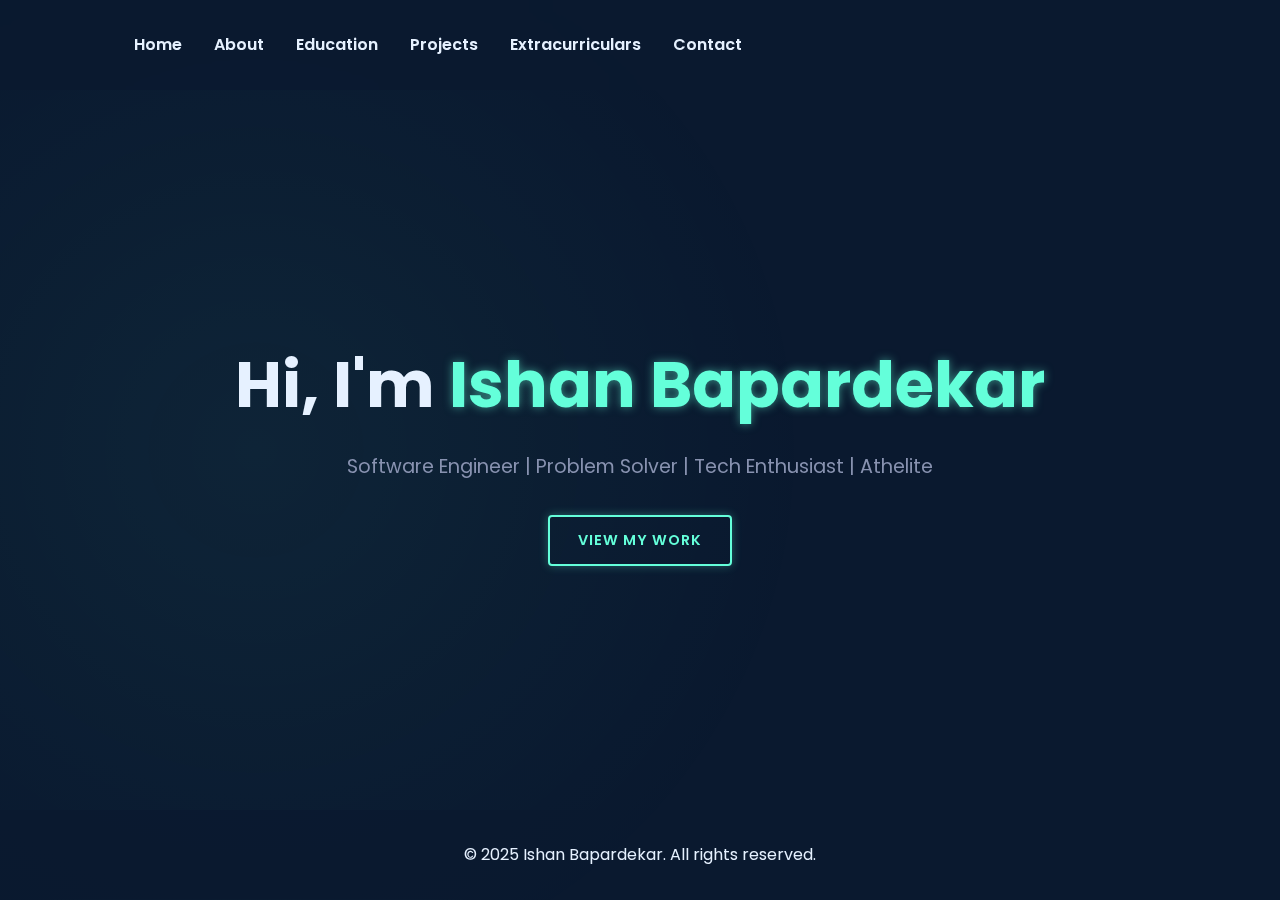
<file: index.html>
<!DOCTYPE html>
<html lang="en">
<head>
    <meta charset="UTF-8">
    <meta name="viewport" content="width=device-width, initial-scale=1.0">
    <title>Ishan Bapardekar | Software Engineer</title>
    <link rel="stylesheet" href="styles.css">
    <style>
    
    .hero {
  height: 80vh;
  display: flex;
  flex-direction: column;
  justify-content: center;
  align-items: center;
  text-align: center;
  padding: 0 5%;
}
.hero h1 span {
  display: inline-block;
  animation: 
    slideIn 0.8s ease-out forwards,
    glow 2s infinite alternate 0.8s;
}

@keyframes slideIn {
  from {
    transform: translateX(-100%);
    opacity: 0;
  }
  to {
    transform: translateX(0);
    opacity: 1;
  }
}

@keyframes glow {
  from {
    text-shadow: 0 0 5px var(--secondary);
  }
  to {
    text-shadow: 0 0 15px var(--secondary);
  }
}
.hero h1 {
  font-size: 4rem;
  margin-bottom: 1rem;
}

.hero span {
  color: var(--secondary);
}

.hero p {
  font-size: 1.2rem;
  max-width: 600px;
  margin-bottom: 2rem;
  color: var(--text-dark);
}

/* Glow Effect on Name */
.hero h1 span {
  text-shadow: 0 0 10px rgba(100, 255, 218, 0.5);
}

/* Animated Background (Optional) */
body::before {
  content: '';
  position: fixed;
  top: 0;
  left: 0;
  width: 100%;
  height: 100%;
  background: radial-gradient(circle at 20% 50%, rgba(100, 255, 218, 0.1) 0%, transparent 50%);
  z-index: -1;
  opacity: 0.5;
}
</style>
</head>
<body>
    <header>
    <nav>
      <ul>
        <li><a href="index.html">Home</a></li>
        <li><a href="about.html">About</a></li>
        <li><a href="education.html">Education</a></li>
        <li><a href="project.html">Projects</a></li>
        <li><a href="extracurriculars.html">Extracurriculars</a></li>
        <li><a href="contact.html">Contact</a></li>
      </ul>
    </nav>
    </header>
    <main>
        <section class="hero">
            <h1>Hi, I'm <span>Ishan Bapardekar</span></h1>
            <p>Software Engineer | Problem Solver | Tech Enthusiast | Athelite </p>
            <a href="project.html" class="btn"> View My Work </a>
        </section>
    </main>
    <footer>
        <p>&copy; 2025 Ishan Bapardekar. All rights reserved.</p>
    </footer>
</body>
</html>
</file>
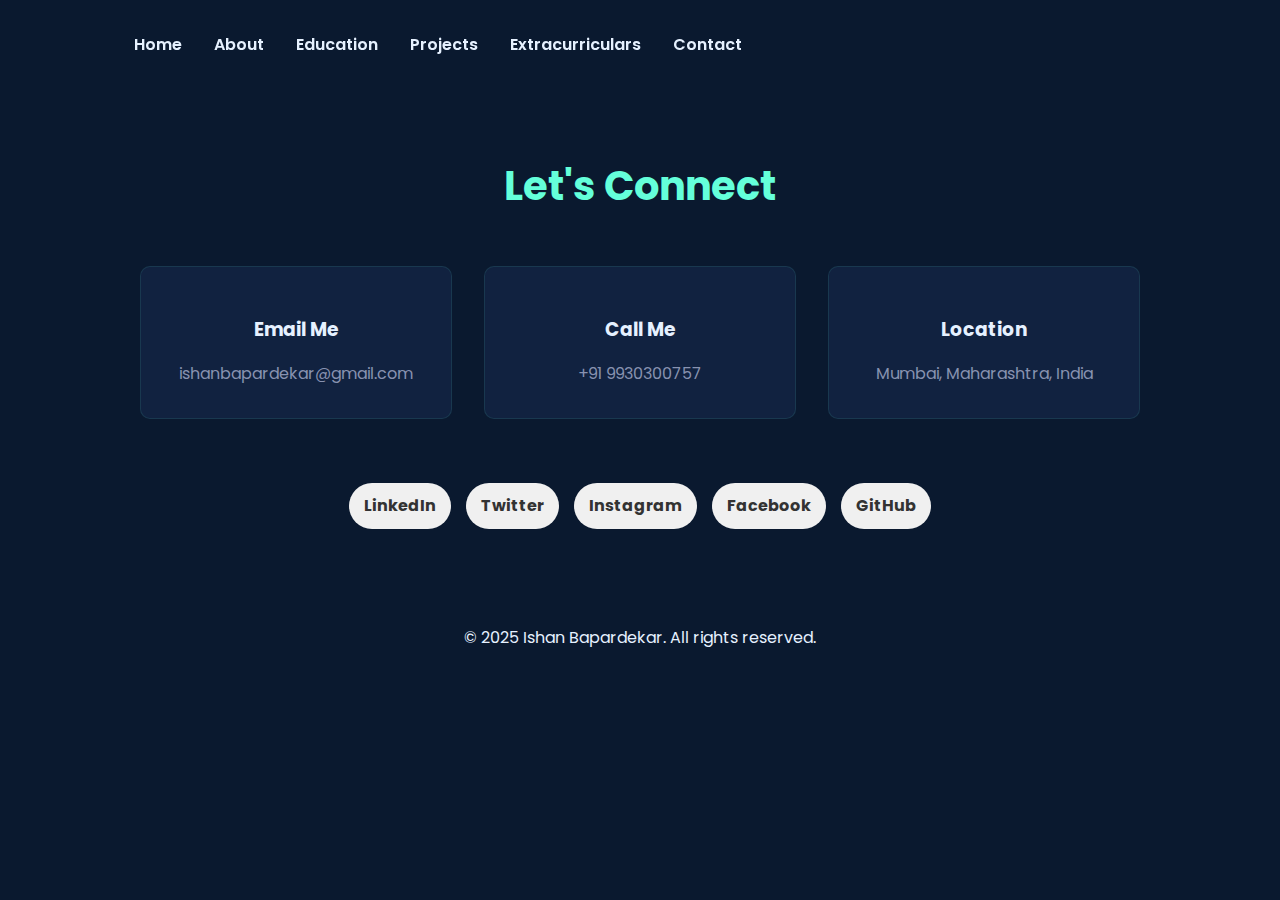
<file: contact.html>
<!DOCTYPE html>
<html lang="en">

   <head>
    <meta charset="UTF-8">
    <meta name="viewport" content="width=device-width, initial-scale=1.0">
    <title>Ishan Bapardekar | Software Engineer</title>
    <link rel="stylesheet" href="styles.css">
    <style>

 .contact-main {
    padding: 4rem 2rem;
    background: var(--primary); /* Use your theme color */
    color: var(--text);
}

.contact-section {
    max-width: 1000px;
    margin: 0 auto;
    text-align: center;
}

.contact-section h2 {
    font-size: 2.5rem;
    margin-bottom: 3rem;
    position: relative;
    display: inline-block;
    color: var(--secondary);
}
 .contact-section h2{
  display: inline-block;
  animation: 
    slideIn 1.5s ease-out forwards,
    glow 2s infinite alternate 0.8s;
}

@keyframes slideIn {
  from {
    transform: translateX(-100%);
    opacity: 0;
  }
  to {
    transform: translateX(0);
    opacity: 1;
  }
}


.contact-methods {
    display: grid;
    grid-template-columns: repeat(auto-fit, minmax(300px, 1fr));
    gap: 2rem;
    margin-bottom: 4rem;
}

.contact-card {
    background: var(--card-bg);
    padding: 2rem;
    border-radius: 10px;
    transition: transform 0.3s ease;
    border: 1px solid rgba(100, 255, 218, 0.1);
}

.contact-card:hover {
    transform: translateY(-5px);
    box-shadow: 0 10px 20px rgba(100, 255, 218, 0.1);
}

.contact-card i {
    font-size: 2.5rem;
    color: var(--secondary);
    margin-bottom: 1rem;
}

.contact-card h3 {
    margin: 1rem 0;
    color: var(--text);
}

.contact-card a, .contact-card p {
    color: var(--text-dark);
    transition: color 0.3s;
}

.contact-card a:hover {
    color: var(--secondary);
}

.social-links {
    display: flex;
    justify-content: center;
    gap: 15px;
    margin-top: 20px;
}

.social-links a {
    display: inline-block;
    padding: 10px 15px;
    border-radius: 50px; /* Pill-shaped or use 50% for perfect circles */
    background-color: #f0f0f0;
    color: #333;
    text-decoration: none;
    font-weight: bold;
    transition: background-color 0.3s;
}

.social-links a:hover {
    background-color: #ddd;
}

/* Responsive */
@media (max-width: 768px) {
    .contact-methods {
        grid-template-columns: 1fr;
    }
    
    .social-links {
        flex-wrap: wrap;
    }
}

</style>
</head>
<body>
    <header>
        <nav>
            <ul>
                <li><a href="index.html">Home</a></li>
                <li><a href="about.html">About</a></li>
                <li><a href="education.html">Education</a></li>
                <li><a href="project.html">Projects</a></li>
                <li><a href="extracurriculars.html">Extracurriculars</a></li>
                <li><a href="contact.html">Contact</a></li>
            </ul>
        </nav>
    </header>
    
    <main class="contact-main">
        <section class="contact-section">
            <h2>Let's Connect</h2>
            <div class="contact-methods">
                <div class="contact-card">
                    <i class="fas fa-envelope"></i>
                    <h3>Email Me</h3>
                    <a href="mailto:ishanbapardekar@gmail.com" style="text-decoration: none;">ishanbapardekar@gmail.com</a>
                </div>
                
                <div class="contact-card">
                    <i class="fas fa-phone-alt"></i>
                    <h3>Call Me</h3>
                    <a href="tel:+919930300757" style="text-decoration: none;">+91 9930300757</a>
                </div>
                
                <div class="contact-card">
                    <i class="fas fa-map-marker-alt"></i>
                    <h3>Location</h3>
                    <p>Mumbai, Maharashtra, India</p>
                </div>
            </div>
            
<div class="social-links">
    <a href="https://www.linkedin.com/in/ishan-bapardekar-19bb04323/" target="_blank">LinkedIn</a>
    <a href="https://x.com/ishaannb" target="_blank">Twitter</a>
    <a href="https://www.instagram.com/ishaann.21/" target="_blank">Instagram</a>
    <a href="facebook.com/ishan.bapardekar" target="_blank">Facebook</a>
    <a href="https://github.com/ishanbappe" target="_blank">GitHub</a>
</div>
        </section>
    </main>
    
    <footer>
        <p>&copy; 2025 Ishan Bapardekar. All rights reserved.</p>
    </footer>
</body>
</html>
</file>
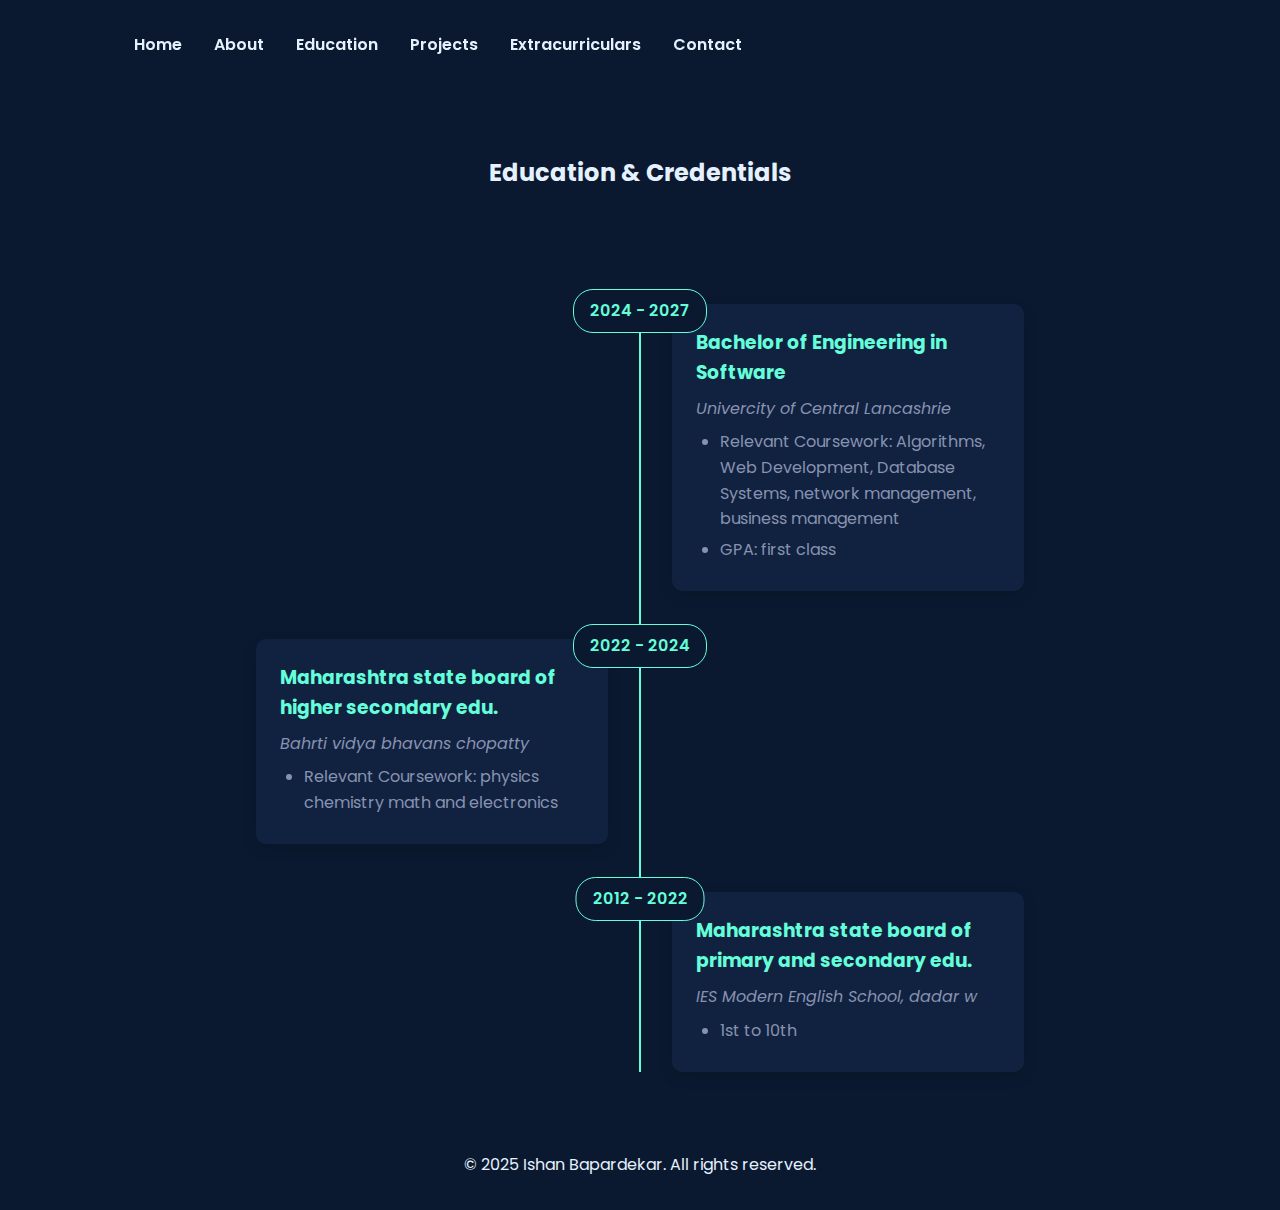
<file: education.html>
<!DOCTYPE html>
<html lang="en">
<head>
  <meta charset="UTF-8">
  <meta name="viewport" content="width=device-width, initial-scale=1.0">
  <title>Ishan Bapardekar | Education</title>
  <link rel="stylesheet" href="styles.css">
 
 <style>/* Timeline Design */
.timeline {
  position: relative;
  max-width: 800px;
  margin: 3rem auto;
  padding: 0 1rem;
}

.timeline::before {
  content: '';
  position: absolute;
  left: 50%;
  top: 0;
  height: 100%;
  width: 2px;
  background: var(--secondary);
  transform: translateX(-50%);
}

.timeline-item {
  position: relative;
  margin-bottom: 3rem;
}

.timeline-date {
  position: absolute;
  left: 50%;
  top: -15px;
  transform: translateX(-50%);
  background: var(--primary);
  color: var(--secondary);
  padding: 0.5rem 1rem;
  border: 1px solid var(--secondary);
  border-radius: 20px;
  font-weight: 600;
}

.timeline-content {
  width: calc(50% - 2rem);
  padding: 1.5rem;
  background: var(--card-bg);
  border-radius: 10px;
  box-shadow: 0 5px 15px rgba(0, 0, 0, 0.1);
}

.timeline-item:nth-child(odd) .timeline-content {
  margin-left: auto;
}

.timeline-item:nth-child(even) .timeline-content {
  margin-right: auto;
}

.timeline-content h3 {
  color: var(--secondary);
  margin-bottom: 0.5rem;
}

.institution {
  color: var(--text-dark);
  font-style: italic;
  margin-bottom: 0.5rem;
}

.coursework li {
  margin-bottom: 0.3rem;
  color: var(--text-dark);
  list-style-type: disc;
  margin-left: 1.5rem;
}

/* Responsive Timeline */
@media (max-width: 768px) {
  .timeline::before {
    left: 1rem;
  }
  .timeline-date {
    left: 1rem;
    transform: none;
  }
  .timeline-content {
    width: calc(100% - 4rem);
    margin-left: 2rem !important;
  }
}
</style>
</head>
<body>
  <header>
    <nav>
      <ul>
        <li><a href="index.html">Home</a></li>
        <li><a href="about.html">About</a></li>
        <li><a href="education.html">Education</a></li>
        <li><a href="project.html">Projects</a></li>
       <li><a href="extracurriculars.html">Extracurriculars</a></li>
        <li><a href="contact.html">Contact</a></li>
      </ul>
    </nav>
  </header>

  <main>
    <section class="education">
      <h2 style="padding: 5%; text-align: center;">Education & Credentials</h2>
      <div class="timeline">
        <!-- Degree 1 -->
        <div class="timeline-item">
          <div class="timeline-date">2024 - 2027</div>
          <div class="timeline-content">
            <h3>Bachelor of Engineering in Software </h3>
            <p class="institution">Univercity of Central Lancashrie </p>
            <ul class="coursework">
              <li>Relevant Coursework: Algorithms, Web Development, Database Systems, network management, business management</li>
              <li>GPA: first class</li>
            </ul>
          </div>
        </div>

        <div class="timeline-item">
          <div class="timeline-date">2022 - 2024</div>
          <div class="timeline-content">
            <h3>Maharashtra state board of higher secondary edu. </h3>
            <p class="institution"> Bahrti vidya bhavans chopatty </p>
            <ul class="coursework">
              <li>Relevant Coursework: physics chemistry math and electronics </li>
            </ul>
          </div>
        </div>
                <div class="timeline-item">
          <div class="timeline-date">2012 - 2022</div>
          <div class="timeline-content">
            <h3>Maharashtra state board of primary and secondary edu. </h3>
            <p class="institution"> IES Modern English School, dadar w </p>
            <ul class="coursework">
              <li> 1st to 10th  </li>
            </ul>
          </div>
        </div>

        <!-- Certification 
        <div class="timeline-item">
          <div class="timeline-date">2023</div>
          <div class="timeline-content">
            <h3>AWS Certified Developer</h3>
            <p class="institution">Amazon Web Services</p>
            <a href="#" class="btn">View Credential</a>
          </div>
        </div> -->
        <!-- Add more items -->
      </div>
    </section>
  </main>

  <footer>
    <p>&copy; 2025 Ishan Bapardekar. All rights reserved.</p>
  </footer>
</body>
</html>
</file>
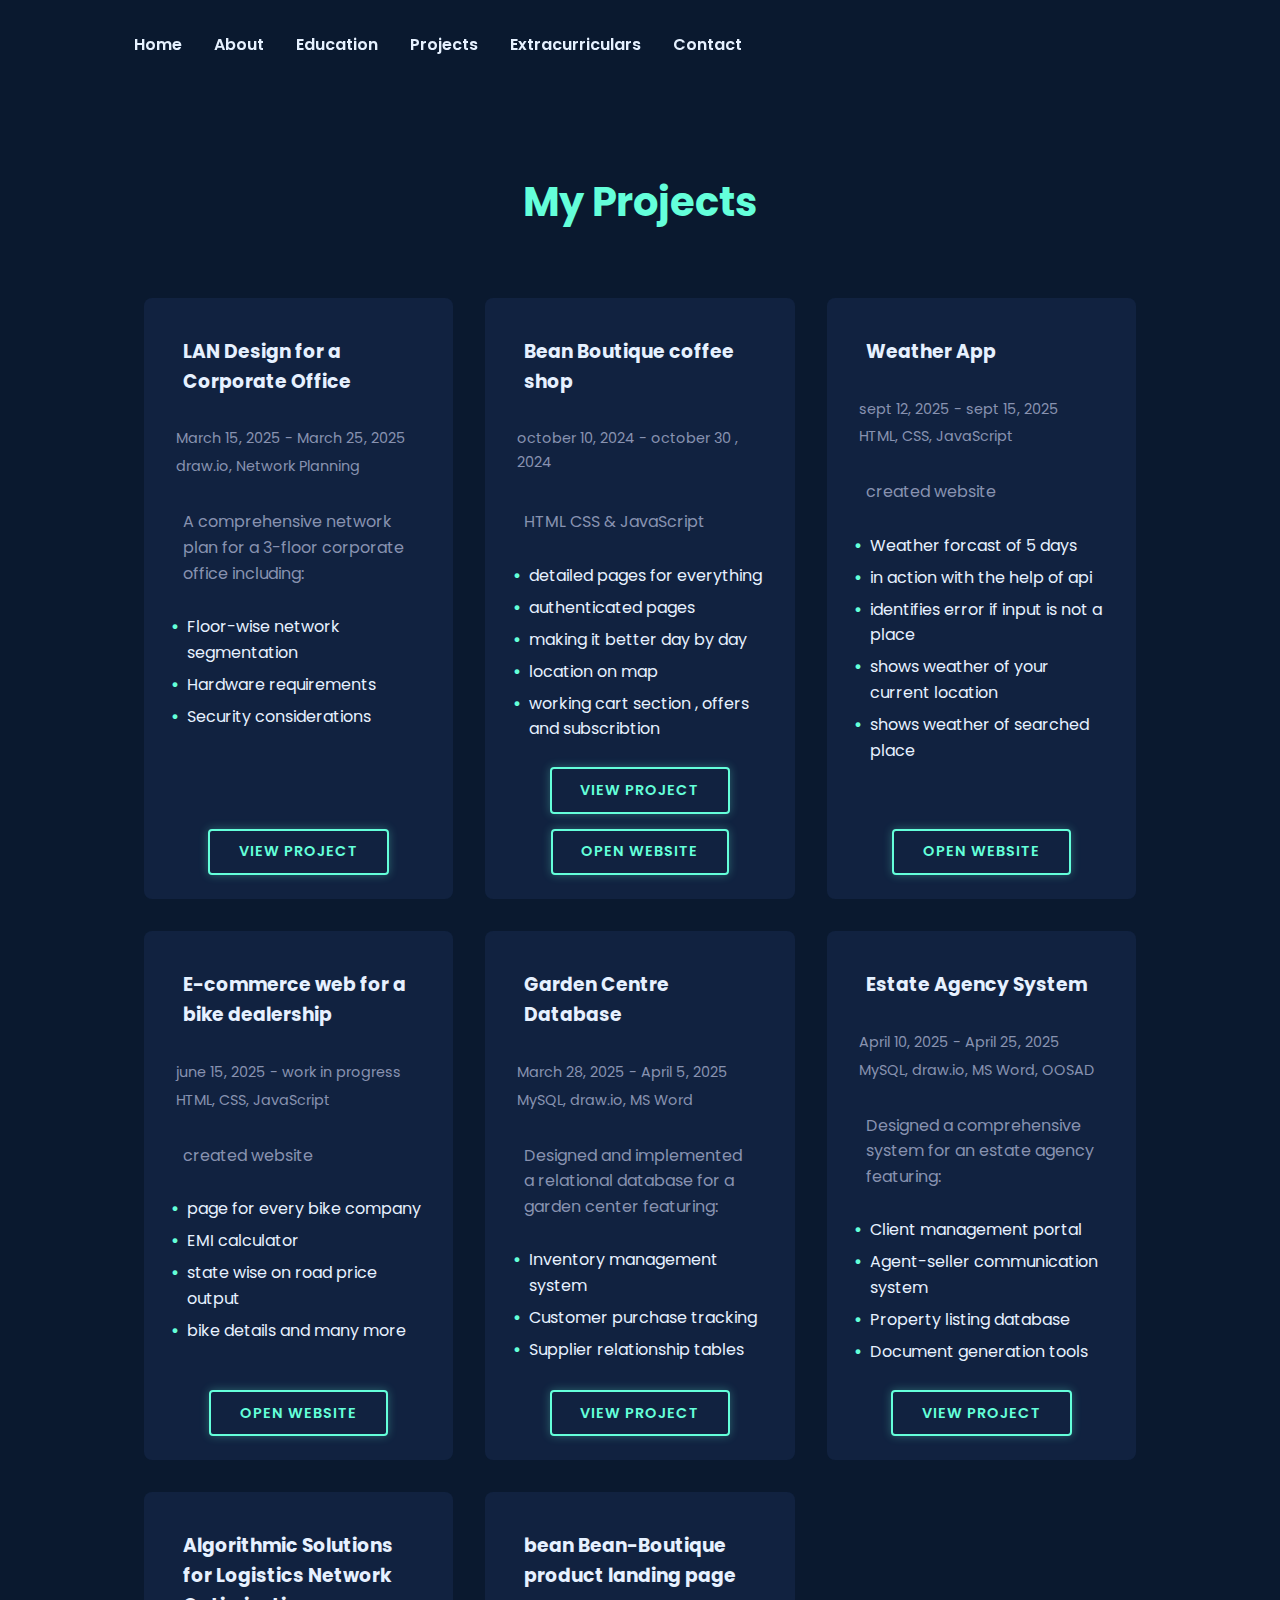
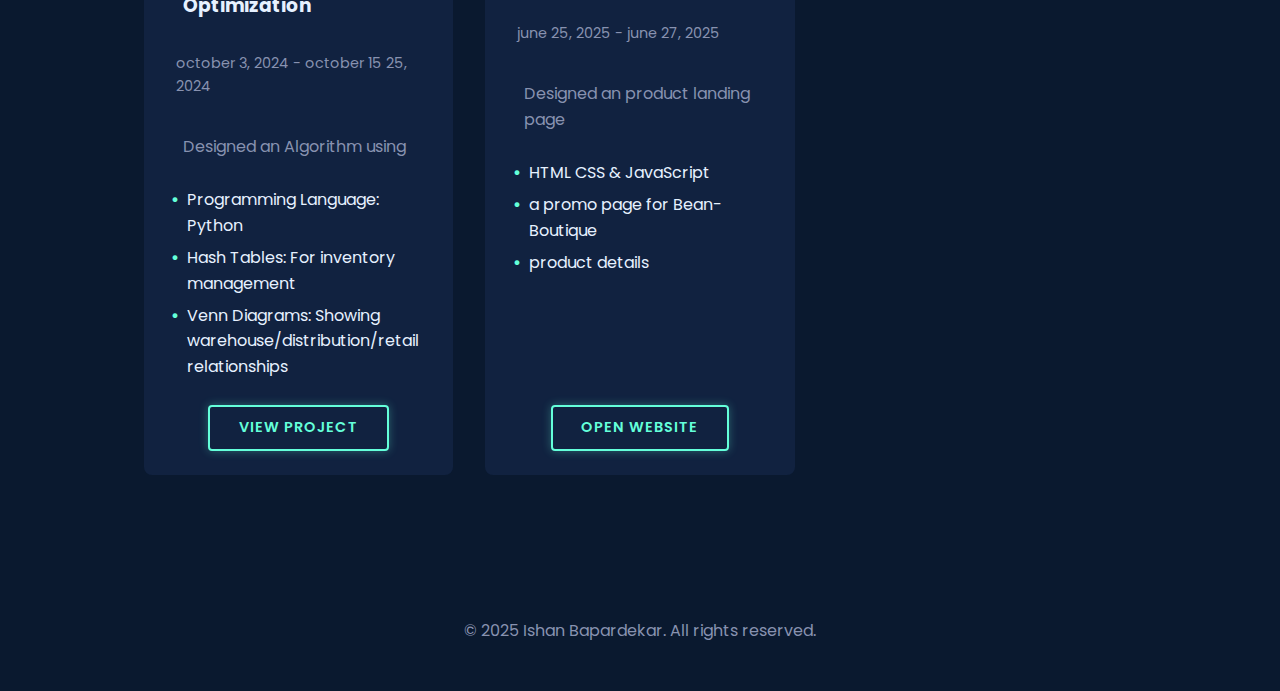
<file: project.html>
<!DOCTYPE html>
<html lang="en">
<head>
<head>
    <meta charset="UTF-8">
    <meta name="viewport" content="width=device-width, initial-scale=1.0">
    <title>Ishan Bapardekar | Software Engineer</title>
    <link rel="stylesheet" href="styles.css">
    <style>.projects {
  padding: 5rem 10%;
}

.projects h2 {
  font-size: 2.5rem;
  margin-bottom: 3rem;
  text-align: center;
  color: var(--secondary);
}

/* Project Grid Layout */
.project-grid {
  display: grid;
  grid-template-columns: repeat(auto-fit, minmax(300px, 1fr));
  gap: 2rem;
  padding: 1rem;
}

/* Project Card Styling */
.project-card {
  background: var(--card-bg);
  padding: 1.5rem;
  border-radius: 8px;
  display: flex;
  flex-direction: column;
  height: 100%;
}

/* Button Alignment Fix */
.project-card a.btn {
  align-self: center; /* Centers horizontally in flex container */
  margin-top: auto; /* Pushes button to bottom of card */
  width: fit-content; /* Prevents button from stretching */
  padding: 0.6rem 1.8rem; /* Slightly larger click area */
}

/* Optional: Card Hover Effect */
.project-card:hover {
  transform: translateY(-5px);
  box-shadow: 0 10px 20px rgba(100, 255, 218, 0.1);
  transition: all 0.3s ease;
}

.project-info {
  padding: 1.5rem;
}

.project-info h3 {
  margin-bottom: 0.5rem;
  color: var(--secondary);
}

.project-info p {
  color: var(--text-dark);
  margin-bottom: 1rem;
}

.project-links {
  display: flex;
  gap: 1rem;
}
/* Project Metadata Styling */
.project-meta {
  display: flex;
  flex-direction: column;
  gap: 0.3rem;
  margin: 0.5rem 0 1rem;
  color: var(--text-dark);
  font-size: 0.9rem;
}

.project-date,
.project-tools {
  display: flex;
  align-items: center;
  gap: 0.5rem;
}

.project-date i,
.project-tools i {
  color: var(--secondary);
  font-size: 0.8rem;
}
/* Project Features List */
.project-features {
    margin: 0.8rem 0 1.2rem;
    padding-left: 1.2rem;
}

.project-features li {
    margin-bottom: 0.4rem;
    position: relative;
    list-style-type: none;
}

.project-features li::before {
    content: "•";
    color: var(--secondary);
    font-weight: bold;
    display: inline-block;
    width: 1em;
    margin-left: -1em;
}

/* Button Enhancement */
.project-card .btn {
    margin-top: auto;
    padding: 0.7rem 1.8rem;
    font-size: 0.9rem;
}
h3 {
  margin-bottom: 0.5rem;
  padding: 15px ;
}
p {
    color: var(--text-dark);
    padding: 15px ;
}
</style>
</head>

<body>
    <header>
    <nav>
      <ul>
        <li><a href="index.html">Home</a></li>
        <li><a href="about.html">About</a></li>
        <li><a href="education.html">Education</a></li>
        <li><a href="project.html">Projects</a></li>
      <li><a href="extracurriculars.html">Extracurriculars</a></li>
        <li><a href="contact.html">Contact</a></li>
      </ul>
    </nav>
    </header>
    <main>
        <section class="projects">
            <h2>My Projects</h2>
            <div class="project-grid">
                     <!-- Project 1 -->
<div class="project-card">
    <h3>LAN Design for a Corporate Office</h3>
    <div class="project-meta">
        <span class="project-date">
            <i class="fas fa-calendar-alt"></i> March 15, 2025 - March 25, 2025
        </span>
        <span class="project-tools">
            <i class="fas fa-tools"></i> draw.io, Network Planning
        </span>
    </div>
    <p>A comprehensive network plan for a 3-floor corporate office including:</p>
    <ul class="project-features">
        <li>Floor-wise network segmentation</li>
        <li>Hardware requirements</li>
        <li>Security considerations</li>
    </ul>
    <a href="projects/213062_Ishan__Bapardekar_CN.pdf" class="btn" target="_blank">View Project</a>
</div>



<div class="project-card">
  <h3>Bean Boutique coffee shop</h3>
  <div class="project-meta">
    <span class="project-date">
      <i class="fas fa-calendar-alt"></i> october 10, 2024 - october 30 , 2024
    </span>
    <span class="project-tools">
      <i class="fas fa-tools"></i> 
    </span>
  </div>
  <p>HTML CSS & JavaScript</p>
  <ul class="project-features">
    <li>detailed pages for everything</li>
    <li>authenticated pages</li>
    <li>making it better day by day</li>
    <li>location on map</li>
    <li>working cart section , offers and subscribtion</li>
  </ul>
  <a href="projects/213062_Ishan_Bapardekar_FWED.pdf" class="btn" target="_blank">View Project</a>
   <a href="https://ishanbappe.github.io/Bean-Boutique/index.html" class="btn" target="_blank" style="margin-top: 15px;">open website</a>
</div>

 <div class="project-card">
  <h3>Weather App</h3>
  <div class="project-meta">
    <span class="project-date">
      <i class="fas fa-calendar-alt"></i>sept 12, 2025 - sept 15, 2025
    </span>
    <span class="project-tools">
      <i class="fas fa-tools"></i> HTML, CSS, JavaScript
    </span>
  </div>
  <p> created website </p>
  <ul class="project-features">
    <li>Weather forcast of 5 days </li>
    <li>in action with the help of api</li>
    <li>identifies error if input is not a place</li>
    <li>shows weather of your current location</li>
    <li>shows weather of searched place</li>
   
  </ul>
  <a href="https://ishanbappe.github.io/Weather_app/" class="btn" target="_blank">open website</a>
</div>    

    <div class="project-card">
  <h3>E-commerce web for a bike dealership</h3>
  <div class="project-meta">
    <span class="project-date">
      <i class="fas fa-calendar-alt"></i> june 15, 2025 - work in progress
    </span>
    <span class="project-tools">
      <i class="fas fa-tools"></i> HTML, CSS, JavaScript
    </span>
  </div>
  <p> created website </p>
  <ul class="project-features">
    <li>page for every bike company </li>
    <li>EMI calculator</li>
    <li>state wise on road price output </li>
    <li>bike details and many more</li>
  </ul>
  <a href="https://ishanbappe.github.io/bappe-motors/" class="btn" target="_blank">open website</a>
</div>    


<div class="project-card">
    <h3>Garden Centre Database</h3>
    <div class="project-meta">
        <span class="project-date">
            <i class="fas fa-calendar-alt"></i> March 28, 2025 - April 5, 2025
        </span>
        <span class="project-tools">
            <i class="fas fa-tools"></i> MySQL, draw.io, MS Word
        </span>
    </div>
    <p>Designed and implemented a relational database for a garden center featuring:</p>
    <ul class="project-features">
        <li>Inventory management system</li>
        <li>Customer purchase tracking</li>
        <li>Supplier relationship tables</li>
    </ul>
    <a href="projects/213062_Ishan_bapardekar_DBMS (2).pdf" class="btn" target="_blank">View Project</a>
</div>


<div class="project-card">
  <h3>Estate Agency System</h3>
  <div class="project-meta">
    <span class="project-date">
      <i class="fas fa-calendar-alt"></i> April 10, 2025 - April 25, 2025
    </span>
    <span class="project-tools">
      <i class="fas fa-tools"></i> MySQL, draw.io, MS Word, OOSAD
    </span>
  </div>
  <p>Designed a comprehensive system for an estate agency featuring:</p>
  <ul class="project-features">
    <li>Client management portal</li>
    <li>Agent-seller communication system</li>
    <li>Property listing database</li>
    <li>Document generation tools</li>
  </ul>
  <a href="projects/213062_Ishan_Bapardekar_OOSAD (1).pdf" class="btn" target="_blank">View Project</a>
</div>   


<div class="project-card">
  <h3>Algorithmic Solutions for Logistics Network Optimization</h3>
  <div class="project-meta">
    <span class="project-date">
      <i class="fas fa-calendar-alt"></i> october 3, 2024 - october 15 25, 2024
    </span>
    <span class="project-tools">
      <i class="fas fa-tools"></i> 
    </span>
  </div>
  <p>Designed an Algorithm using</p>
  <ul class="project-features">
    <li>Programming Language: Python</li>
    <li>Hash Tables: For inventory management</li>
    <li>Venn Diagrams: Showing warehouse/distribution/retail relationships</li>
  </ul>
  <a href="projects/213062_Ishan_Bapardekar_AMCC.pdf" class="btn" target="_blank">view project</a>
</div>  


<div class="project-card">
  <h3>bean Bean-Boutique product landing page</h3>
  <div class="project-meta">
    <span class="project-date">
      <i class="fas fa-calendar-alt"></i> june 25, 2025 - june 27, 2025
    </span>
    <span class="project-tools">
      <i class="fas fa-tools"></i> 
    </span>
  </div>
  <p>Designed an product landing page </p>
  <ul class="project-features">
    <li>HTML CSS & JavaScript</li>
    <li>a promo page for Bean-Boutique</li>
    <li>product details</li>
  </ul>
  <a href="https://ishanbappe.github.io/bean-b-product-landing/" class="btn" target="_blank">open website</a>
</div>

  

    
                <!-- Add more projects -->
            </div>
        </section>
    </main>
      <footer>
        <p>&copy; 2025 Ishan Bapardekar. All rights reserved.</p>
    </footer>
  
</body>
</html>
</file>
<file: styles.css>
@import url('https://fonts.googleapis.com/css2?family=Poppins:wght@300;400;600;700&display=swap');

/* Variables (Dark/Light Theme) */
:root {
  --primary: #0a192f;     /* Dark blue */
  --secondary: #64ffda;   /* Neon teal */
  --text: #e6f1ff;       /* Light blue */
  --text-dark: #8892b0;  /* Gray-blue */
  --bg-light: #f8f8f8;   /* Light mode bg */
  --card-bg: #112240;    /* Project card bg */
}

/* Reset & Base Styles */
* {
  margin: 0;
  padding: 0;
  box-sizing: border-box;
}

body {
  font-family: 'Poppins', sans-serif;
  background-color: var(--primary);
  color: var(--text);
  line-height: 1.6;
  transition: background 0.3s ease;
}

/* Navigation */
/* Preserves all your existing classes - only adds enhancements */
nav {
  display: flex;
  justify-content: space-between;
  padding: 2rem 8%; /* Increased side padding */
  align-items: center;
    backdrop-filter: blur(8px);
  background: rgba(10, 25, 47, 0.8);
}

nav ul {
  display: flex;
  gap: 2rem;
  list-style: none;
  padding-left: 2rem; /* Added left padding */
  margin: 0; /* Ensures no default margins interfere */
}

nav a {
  position: relative; /* Needed for underline effect */
  color: var(--text);
  text-decoration: none;
  font-weight: 600;
  transition: all 0.3s ease; /* Enhanced to transition all properties */
  padding: 0.5rem 0; /* Added vertical padding */
  white-space: nowrap; /* Fixes Extracurriculars line break */
}

nav a:hover {
  color: var(--secondary);
}

/* Added underline animation (won't affect layout) */
nav a::after {
  content: '';
  position: absolute;
  bottom: 0;
  left: 0;
  width: 0;
  height: 2px;
  background: var(--secondary);
  transition: width 0.3s ease;
}

nav a:hover::after {
  width: 100%;
}

/* Active state styling */
nav a.active {
  color: var(--secondary);
}

nav a.active::after {
  width: 100%;
}

/* Buttons */
.btn {
  /* Base Styles */
  display: inline-block;
  padding: 12px 28px;
  background: transparent;
  color: var(--secondary);
  border: 2px solid var(--secondary);
  border-radius: 4px;
  font-weight: 600;
  text-decoration: none;
  text-transform: uppercase;
  letter-spacing: 1px;
  font-size: 0.9rem;
  cursor: pointer;
  position: relative;
  overflow: hidden;
  transition: all 0.4s ease;
  
  /* Glow Effect */
  box-shadow: 0 0 10px rgba(100, 255, 218, 0.3);
}

/* Hover Animation */
.btn:hover {
  background: rgba(100, 255, 218, 0.1);
  box-shadow: 
    0 0 15px rgba(100, 255, 218, 0.5),
    0 0 25px rgba(100, 255, 218, 0.2);
  transform: translateY(-2px);
}

/* Click Effect */
.btn:active {
  transform: translateY(0);
}

/* Optional: Animated Border */
.btn::before {
  content: '';
  position: absolute;
  top: 0;
  left: -100%;
  width: 100%;
  height: 100%;
  background: linear-gradient(
    90deg,
    transparent,
    rgba(100, 255, 218, 0.4),
    transparent
  );
  transition: 0.5s;
}

.btn:hover::before {
  left: 100%;
}
/* Footer */
footer {
  text-align: center;
  padding: 2rem;
  background: rgba(10, 25, 47, 0.8);
}
</file>
